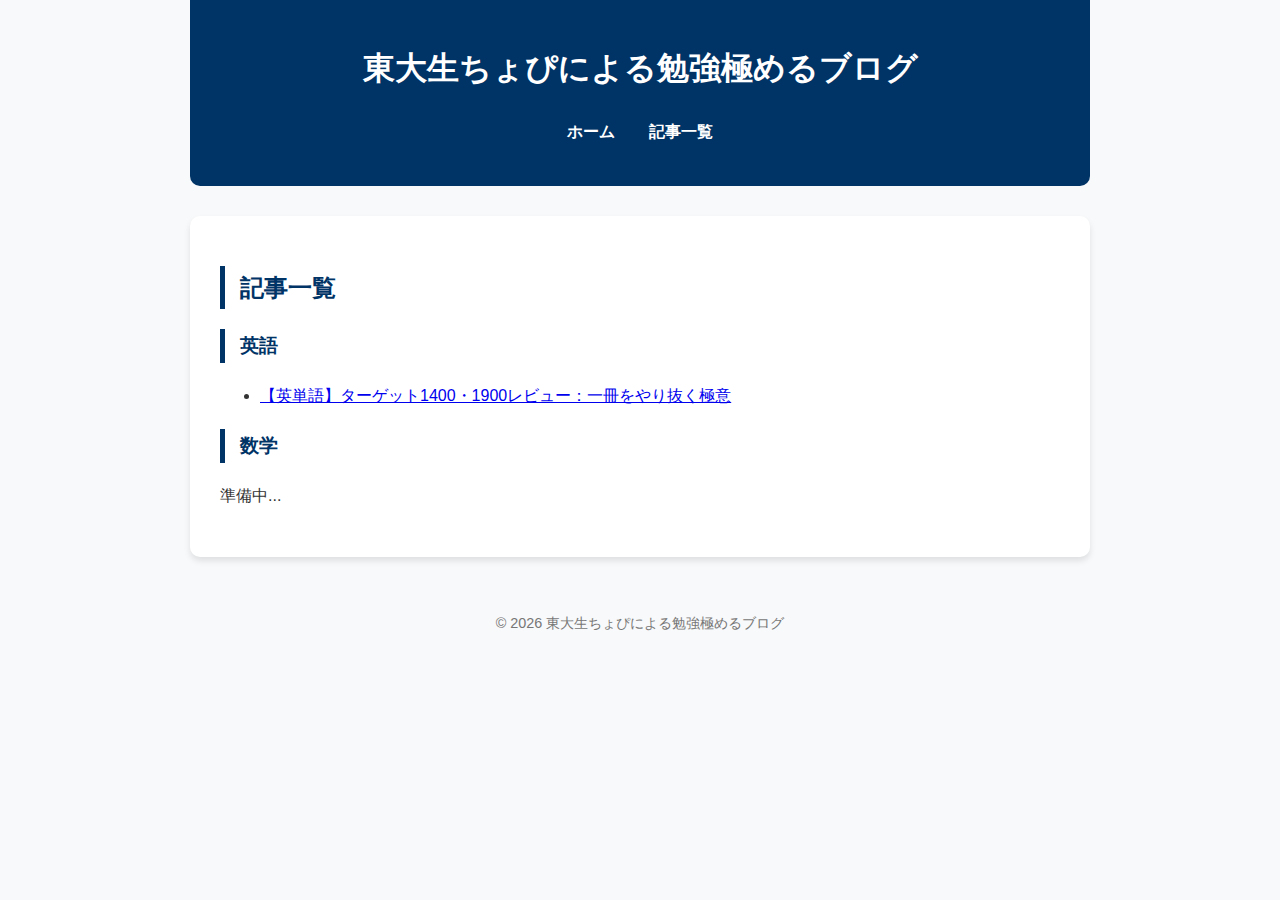
<file: article.html>
<!DOCTYPE html>
<html lang="ja">
<head>
    <meta charset="UTF-8">
    <meta name="viewport" content="width=device-width, initial-scale=1.0">
    <title>記事一覧｜東大生ちょぴによる勉強極めるブログ</title>
    <link rel="stylesheet" href="style.css">
</head>
<body>

<header>
    <h1>東大生ちょぴによる勉強極めるブログ</h1>
    <nav>
        <a href="index.html">ホーム</a>
        <a href="articles.html">記事一覧</a>
    </nav>
</header>

<main>
    <h2>記事一覧</h2>

    <section>
        <h3>英語</h3>
        <ul>
            <li><a href="review-target.html">【英単語】ターゲット1400・1900レビュー：一冊をやり抜く極意</a></li>
            </ul>
    </section>

    <section>
        <h3>数学</h3>
        <p>準備中...</p>
    </section>
</main>

<footer>
    <p>&copy; 2026 東大生ちょぴによる勉強極めるブログ</p>
</footer>

</body>
</html>
</file>
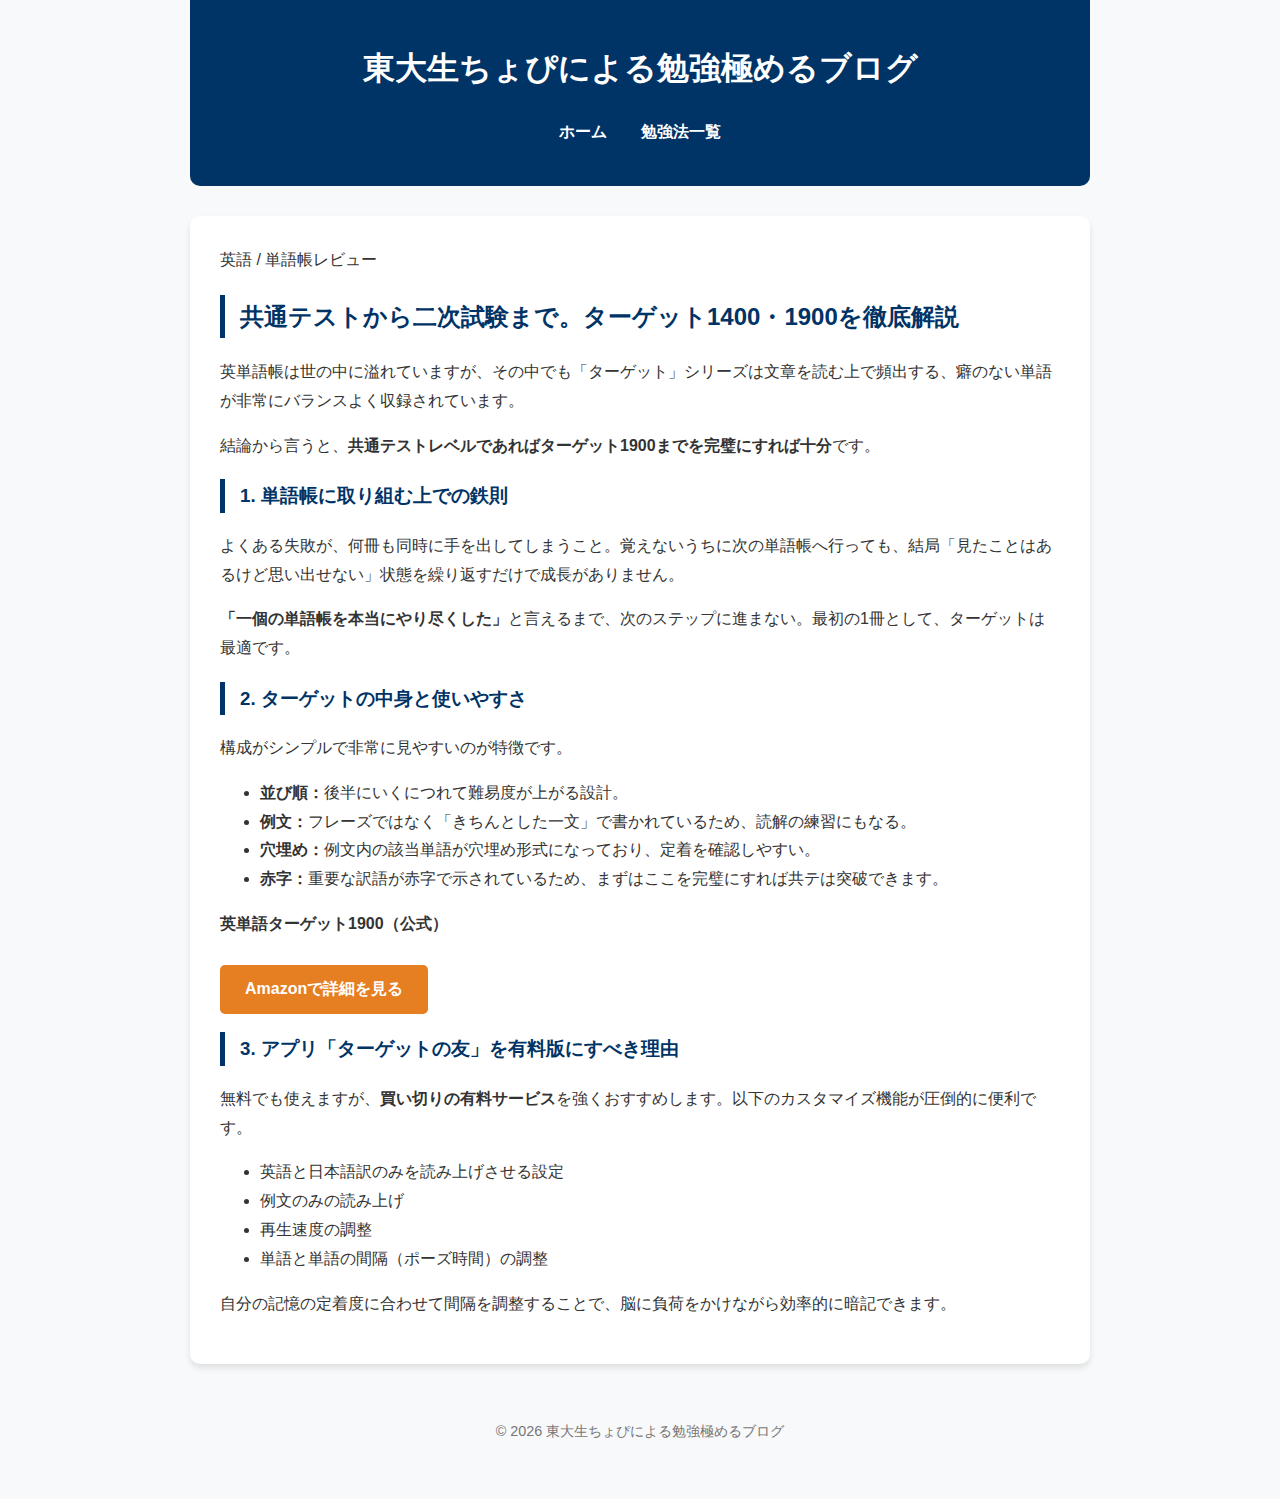
<file: review-target.html>
<!DOCTYPE html>
<html lang="ja">
<head>
    <meta charset="UTF-8">
    <meta name="viewport" content="width=device-width, initial-scale=1.0">
    <title>【英単語】ターゲット1400・1900レビュー：一冊をやり抜く極意｜東大生ちょぴ</title>
    <link rel="stylesheet" href="style.css">
</head>
<body>

    
<header>
    <h1>東大生ちょぴによる勉強極めるブログ</h1>
    <nav>
        <a href="index.html">ホーム</a>
        <a href="#methods">勉強法一覧</a>
    </nav>
</header>

<main>
    <article>
        <span class="category">英語 / 単語帳レビュー</span>
        <h2>共通テストから二次試験まで。ターゲット1400・1900を徹底解説</h2>
        
        <p>英単語帳は世の中に溢れていますが、その中でも「ターゲット」シリーズは文章を読む上で頻出する、癖のない単語が非常にバランスよく収録されています。</p>
        <p>結論から言うと、<strong>共通テストレベルであればターゲット1900までを完璧にすれば十分</strong>です。</p>

        <h3>1. 単語帳に取り組む上での鉄則</h3>
        <p>よくある失敗が、何冊も同時に手を出してしまうこと。覚えないうちに次の単語帳へ行っても、結局「見たことはあるけど思い出せない」状態を繰り返すだけで成長がありません。</p>
        <div class="important-box">
            <p><strong>「一個の単語帳を本当にやり尽くした」</strong>と言えるまで、次のステップに進まない。最初の1冊として、ターゲットは最適です。</p>
        </div>

        <h3>2. ターゲットの中身と使いやすさ</h3>
        <p>構成がシンプルで非常に見やすいのが特徴です。</p>
        <ul>
            <li><strong>並び順：</strong>後半にいくにつれて難易度が上がる設計。</li>
            <li><strong>例文：</strong>フレーズではなく「きちんとした一文」で書かれているため、読解の練習にもなる。</li>
            <li><strong>穴埋め：</strong>例文内の該当単語が穴埋め形式になっており、定着を確認しやすい。</li>
            <li><strong>赤字：</strong>重要な訳語が赤字で示されているため、まずはここを完璧にすれば共テは突破できます。</li>
        </ul>

        <div class="affiliate-box">
            <p><strong>英単語ターゲット1900（公式）</strong></p>
            <a href="ここにAmazonのURL" class="btn amazon-btn">Amazonで詳細を見る</a>
        </div>

        <h3>3. アプリ「ターゲットの友」を有料版にすべき理由</h3>
        <p>無料でも使えますが、<strong>買い切りの有料サービス</strong>を強くおすすめします。以下のカスタマイズ機能が圧倒的に便利です。</p>
        <ul>
            <li>英語と日本語訳のみを読み上げさせる設定</li>
            <li>例文のみの読み上げ</li>
            <li>再生速度の調整</li>
            <li>単語と単語の間隔（ポーズ時間）の調整</li>
        </ul>
        <p>自分の記憶の定着度に合わせて間隔を調整することで、脳に負荷をかけながら効率的に暗記できます。</p>

    </article>
</main>

<footer>
    <p>&copy; 2026 東大生ちょぴによる勉強極めるブログ</p>
</footer>

</body>
</html>
</file>
<file: style.css>
/* 全体の設定 */
body {
    font-family: 'Helvetica Neue', Arial, 'Hiragino Kaku Gothic ProN', 'Hiragino Sans', sans-serif;
    line-height: 1.8;
    color: #333;
    max-width: 900px;
    margin: 0 auto;
    padding: 0 20px;
    background-color: #f8f9fa;
}

/* ヘッダー */
header {
    background-color: #003366; /* 紺色（信頼感） */
    color: white;
    padding: 40px 20px;
    text-align: center;
    margin-bottom: 30px;
    border-radius: 0 0 10px 10px;
}

header h1 {
    margin: 0;
    font-size: 2rem;
}

nav {
    margin-top: 20px;
}

nav a {
    color: white;
    text-decoration: none;
    margin: 0 15px;
    font-weight: bold;
}

nav a:hover {
    text-decoration: underline;
}

/* メインコンテンツ */
main {
    background: white;
    padding: 30px;
    border-radius: 10px;
    box-shadow: 0 4px 6px rgba(0,0,0,0.1);
}

h2, h3 {
    color: #003366;
    border-left: 5px solid #003366;
    padding-left: 15px;
}

/* カードレイアウト */
.card-container {
    display: grid;
    grid-template-columns: repeat(auto-fit, minmax(250px, 1fr));
    gap: 20px;
    margin-top: 20px;
}

.card {
    background: #f1f4f8;
    padding: 20px;
    border-radius: 8px;
    border: 1px solid #dce3eb;
}

.card h4 {
    margin-top: 0;
    color: #0056b3;
}

/* ボタン */
.btn {
    display: inline-block;
    background: #e67e22;
    color: white;
    padding: 10px 25px;
    text-decoration: none;
    border-radius: 5px;
    font-weight: bold;
    margin-top: 10px;
}

.btn:hover {
    background: #d35400;
}

footer {
    text-align: center;
    padding: 40px 0;
    font-size: 0.9rem;
    color: #777;
}
</file>
